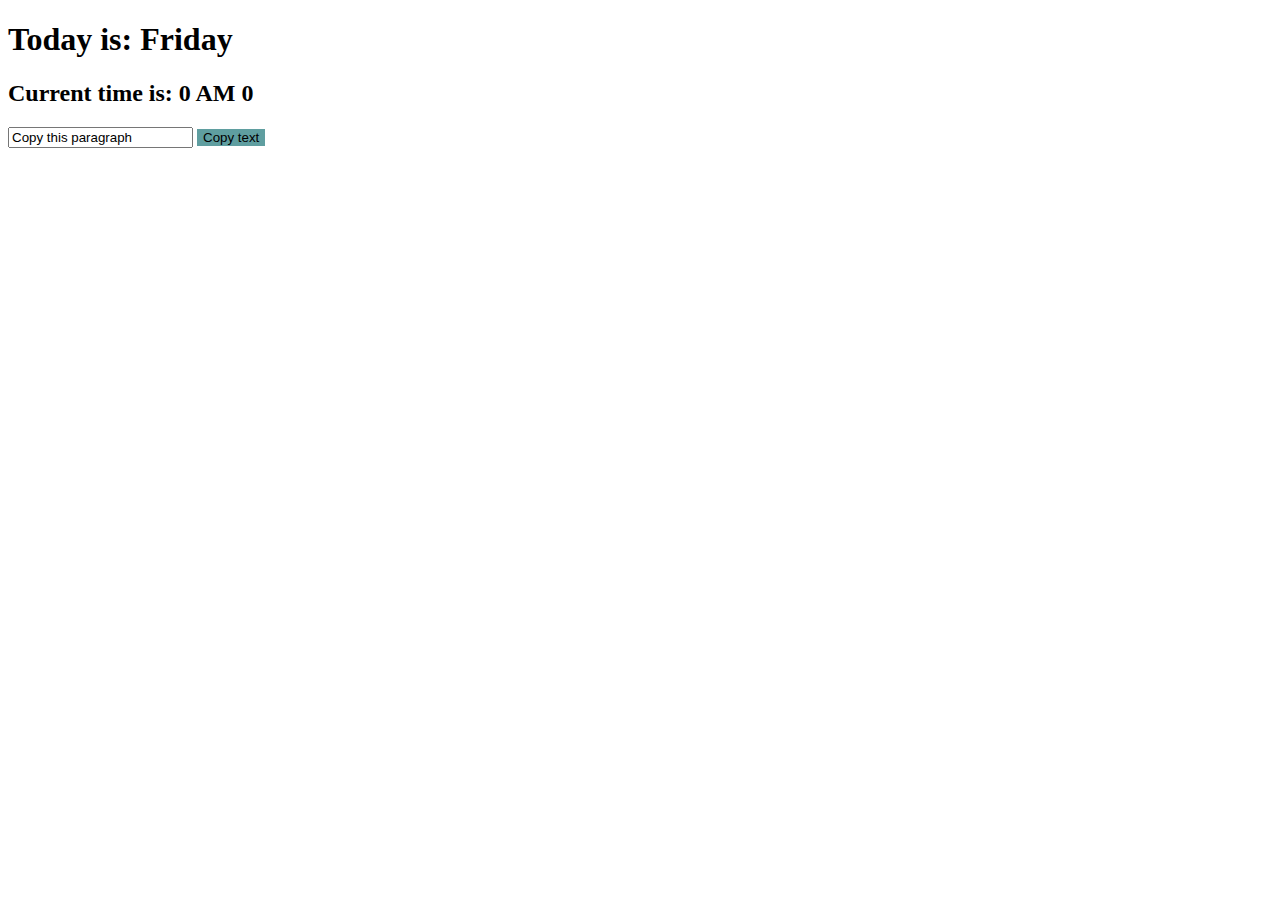
<file: ex1/index.html>
<!DOCTYPE html>
<html lang="en">
<head>
    <meta charset="UTF-8">
    <meta http-equiv="X-UA-Compatible" content="IE=edge">
    <meta name="viewport" content="width=device-width, initial-scale=1.0">
    <title>Document</title>
    <link rel="stylesheet" href="main.css">
</head>
<body>
    <div>
        <h1 id="Day"></h1>
        <h2 id="Time"></h2>
    </div>
    <div>
        <input type="text" value="Copy this paragraph" id="myInput">
        <button class="btn" onclick="myFunction()">Copy text</button>
    </div>
    <div>
        
    </div>
    <Script src="index.js"></Script>
</body>
</html>
</file>
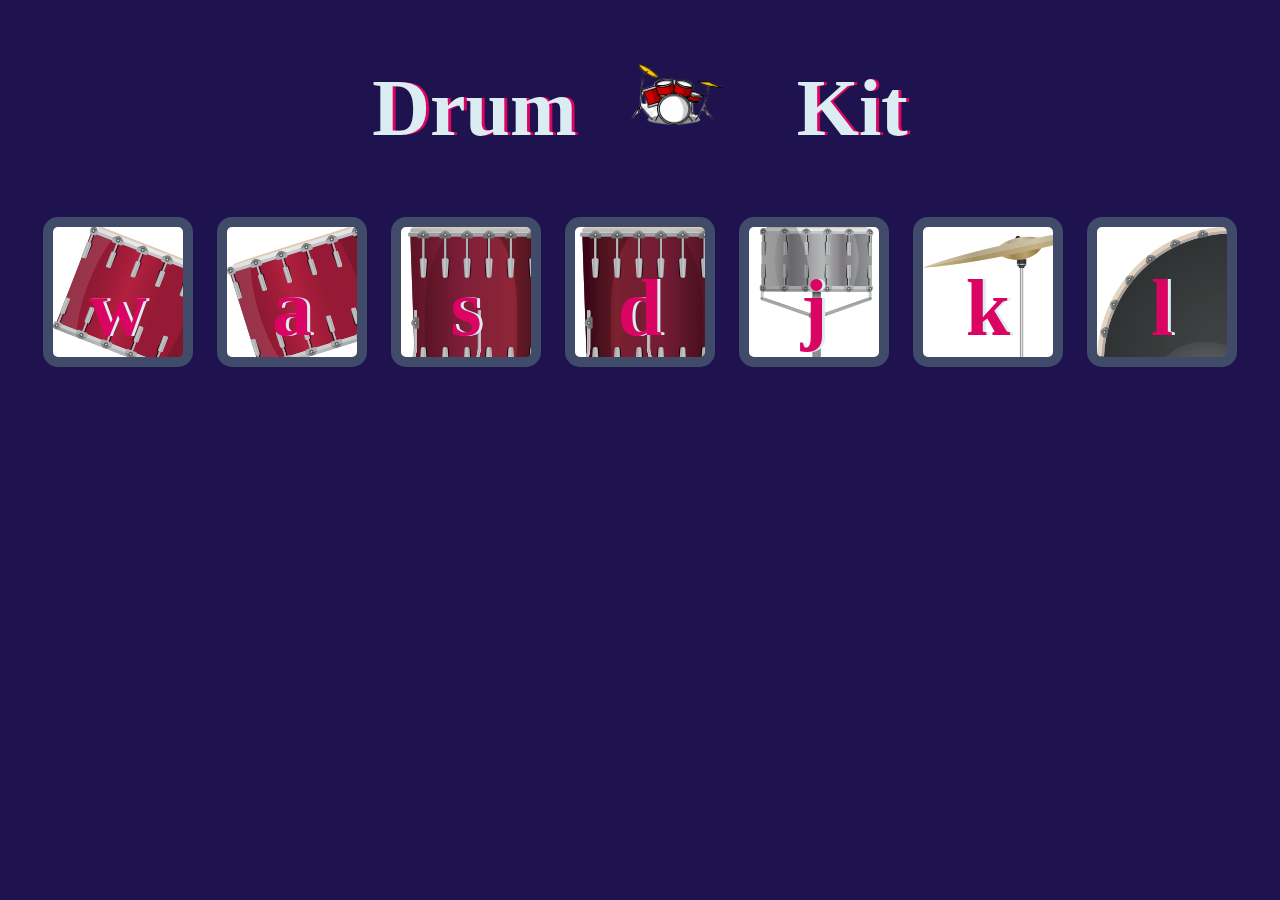
<file: ex3/index.html>
<!DOCTYPE html>
<html lang="en" dir="ltr">
  <head>
    <meta charset="utf-8">
    <link rel="stylesheet" href="style.css">
    <title>Exercise 3</title>
  </head>
  <body>
    <h1>Drum<img style="width: 200px;" src="images/drumcrt.png"> Kit</h1>

    <div class="drum">
        <button class="btn w">w</button>
        <button class="btn a">a</button>
        <button class="btn s">s</button>
        <button class="btn d">d</button>
        <button class="btn j">j</button>
        <button class="btn k">k</button>
        <button class="btn l">l</button>
    </div>
  <script src="script.js"></script>
  </body>
</html>
</file>
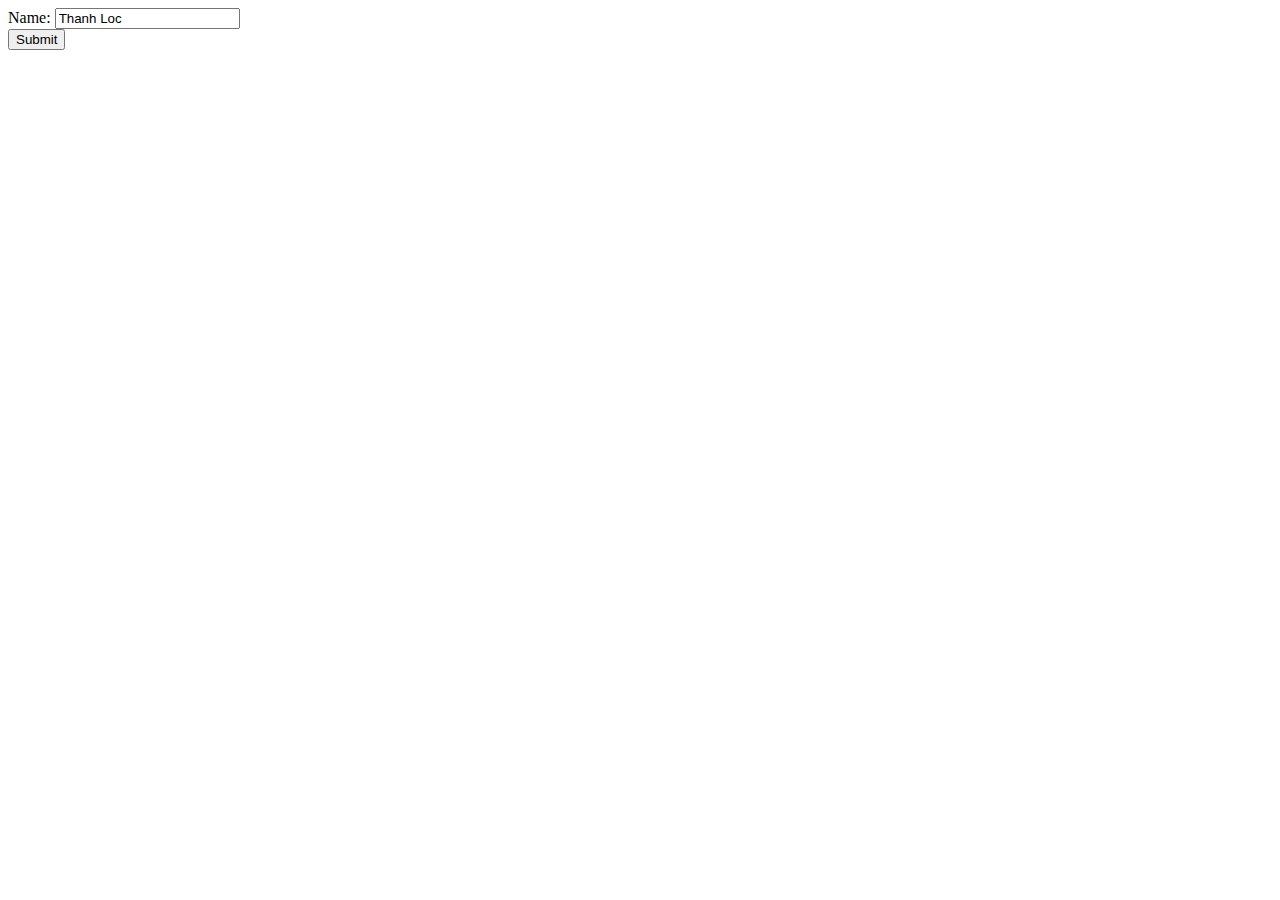
<file: ex2/index2.html>
<!DOCTYPE html>
<html lang="en">

<head>
    <meta charset="UTF-8">
    <meta http-equiv="X-UA-Compatible" content="IE=edge">
    <meta name="viewport" content="width=device-width, initial-scale=1.0">
    <title>Ex2</title>
</head>

<body>
    <script src="http://code.jquery.com/jquery-1.11.1.js"></script>


    <form id="SubmitForm" action="/scripts/t.php" method="POST" enctype="multipart/form-data" accept-charset="utf-8"
        data-abide>
        Name: <input type="text" name="fname" value="Thanh Loc"><br>
        <input type="submit" value="Submit" id='submit'>
    </form>
    <br>
    <br>

    <div>
        <script language="javascript" type-"text/javascript">
            var current = new Date().getFullYear();
            var birthday = prompt("Enter you date of birth 'MM/dd/yyyy':", "04/30/1993");
            birthday = new Date(birthday).getFullYear();
            alert("Your age: " + (current - birthday));
        </script>
    </div>
    <script src="index2.js"></script>
</body>

</html>
</file>
<file: ex1/main.css>
.btn {
    background-color:cadetblue;
    border: solid 0px
}
</file>
<file: ex3/style.css>
body {
	text-align: center;
	background-color: #1e134f;
}

h1 {
	font-size: 5rem;
	color: #DBEDF3;
	font-family: roboto;
	text-shadow: 3px 0 #DA0463;
}

.w {
	background-image: url("./images/w.png");
}

.a {
	background-image: url("images/a.png");
}

.s {
	background-image: url("images/s.png");
}

.d {
	background-image: url("images/d.png");
}

.j {
	background-image: url("images/j.png");
}

.k {
	background-image: url("images/k.png");
}

.l {
	background-image: url("images/l.png");
}

.all {
	margin: 10% auto;
}

.animation {
	box-shadow: 0 3px 4px 0 #DBEDF3;
	opacity: 0.5;
}

.btn {
	outline: none;
	border: 10px solid #404B69;
	font-size: 5rem;
	font-family: 'Arvo', cursive;
	line-height: 2;
	font-weight: 900;
	color: #DA0463;
	text-shadow: 3px 0 #DBEDF3;
	border-radius: 15px;
	display: inline-block;
	width: 150px;
	height: 150px;
	text-align: center;
	margin: 10px;
	background-color: white;
}
</file>
